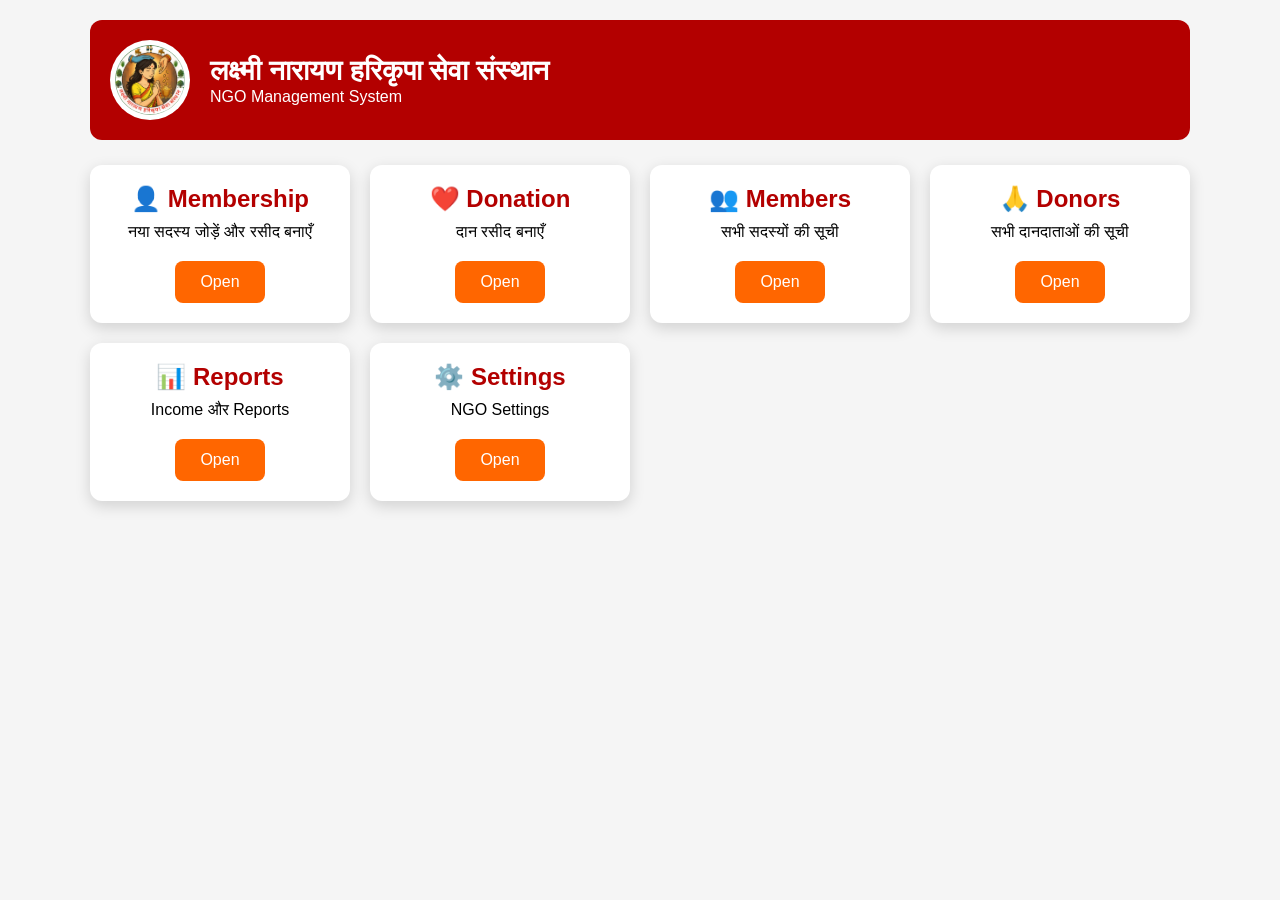
<file: index.html>
<!DOCTYPE html>
<html lang="hi">
<head>
<meta charset="UTF-8">
<meta name="viewport" content="width=device-width, initial-scale=1.0">
<title>LNHKS NGO Management System</title>
<link rel="stylesheet" href="style.css">
</head>

<body>

<div class="container">

<div class="header">
<img src="logo.png" class="logo" alt="Logo">

<div>
<h1>लक्ष्मी नारायण हरिकृपा सेवा संस्थान</h1>
<p>NGO Management System</p>
</div>
</div>

<div class="menu">

<div class="card">
<h2>👤 Membership</h2>
<p>नया सदस्य जोड़ें और रसीद बनाएँ</p>
<button>Open</button>
</div>

<div class="card">
<h2>❤️ Donation</h2>
<p>दान रसीद बनाएँ</p>
<button>Open</button>
</div>

<div class="card">
<h2>👥 Members</h2>
<p>सभी सदस्यों की सूची</p>
<button>Open</button>
</div>

<div class="card">
<h2>🙏 Donors</h2>
<p>सभी दानदाताओं की सूची</p>
<button>Open</button>
</div>

<div class="card">
<h2>📊 Reports</h2>
<p>Income और Reports</p>
<button>Open</button>
</div>

<div class="card">
<h2>⚙️ Settings</h2>
<p>NGO Settings</p>
<button>Open</button>
</div>

</div>

</div>

<script src="script.js"></script>

</body>
</html>
</file>
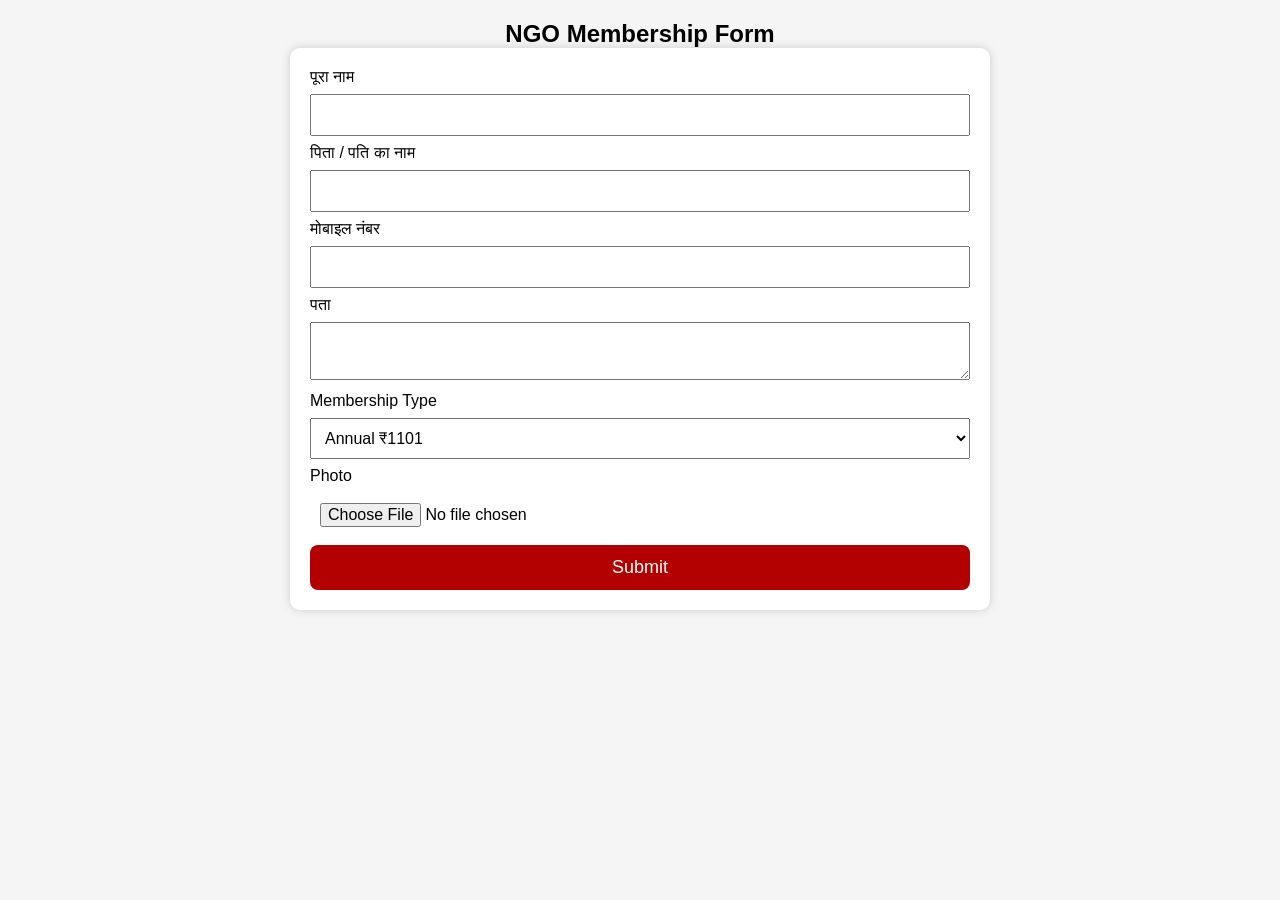
<file: membership.html>
<!DOCTYPE html>
<html lang="hi">
<head>
<meta charset="UTF-8">
<meta name="viewport" content="width=device-width, initial-scale=1.0">
<title>Membership Form</title>

<link rel="stylesheet" href="style.css">

<style>
form{
max-width:700px;
margin:auto;
background:#fff;
padding:20px;
border-radius:10px;
box-shadow:0 0 10px #ccc;
}

input,select,textarea{
width:100%;
padding:10px;
margin:8px 0;
font-size:16px;
}

button{
background:#b30000;
color:white;
padding:12px;
border:none;
width:100%;
font-size:18px;
border-radius:8px;
cursor:pointer;
}
</style>

</head>

<body>

<h2 align="center">NGO Membership Form</h2>

<form>

<label>पूरा नाम</label>
<input type="text">

<label>पिता / पति का नाम</label>
<input type="text">

<label>मोबाइल नंबर</label>
<input type="tel">

<label>पता</label>
<textarea></textarea>

<label>Membership Type</label>

<select>

<option>Annual ₹1101</option>

<option>Lifetime ₹2100</option>

<option>Patron ₹5100</option>

</select>

<label>Photo</label>

<input type="file">

<button>Submit</button>

</form>

</body>
</html>
</file>
<file: style.css>
*{
margin:0;
padding:0;
box-sizing:border-box;
font-family:Arial,sans-serif;
}

body{
background:#f5f5f5;
padding:20px;
}

.container{
max-width:1100px;
margin:auto;
}

.header{
background:#b30000;
color:white;
padding:20px;
border-radius:12px;
display:flex;
align-items:center;
gap:20px;
}

.logo{
width:80px;
height:80px;
border-radius:50%;
background:white;
padding:5px;
}

.header h1{
font-size:28px;
}

.menu{
display:grid;
grid-template-columns:repeat(auto-fit,minmax(250px,1fr));
gap:20px;
margin-top:25px;
}

.card{
background:white;
padding:20px;
border-radius:12px;
box-shadow:0 5px 15px rgba(0,0,0,.15);
text-align:center;
}

.card h2{
margin-bottom:10px;
color:#b30000;
}

.card p{
margin-bottom:20px;
}

button{
background:#ff6600;
color:white;
border:none;
padding:12px 25px;
border-radius:8px;
font-size:16px;
cursor:pointer;
}

button:hover{
background:#d64f00;
}
</file>
